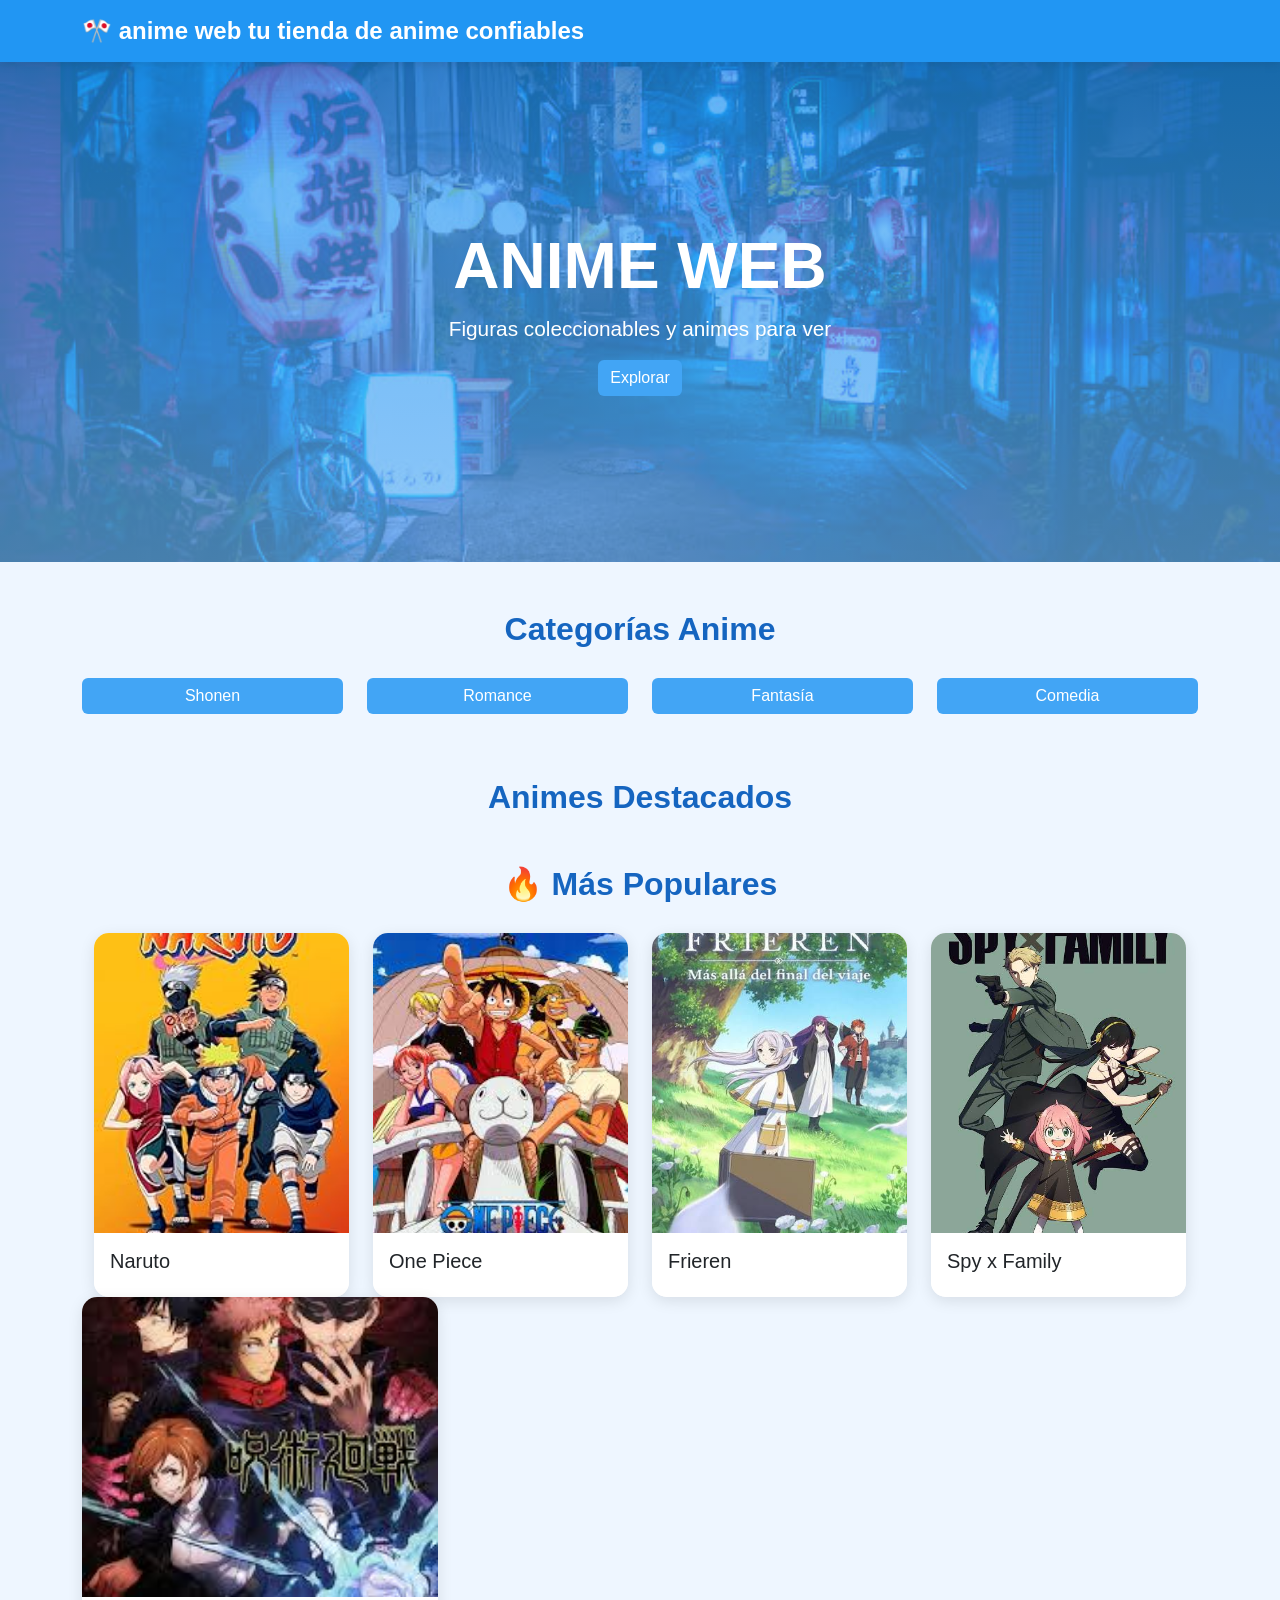
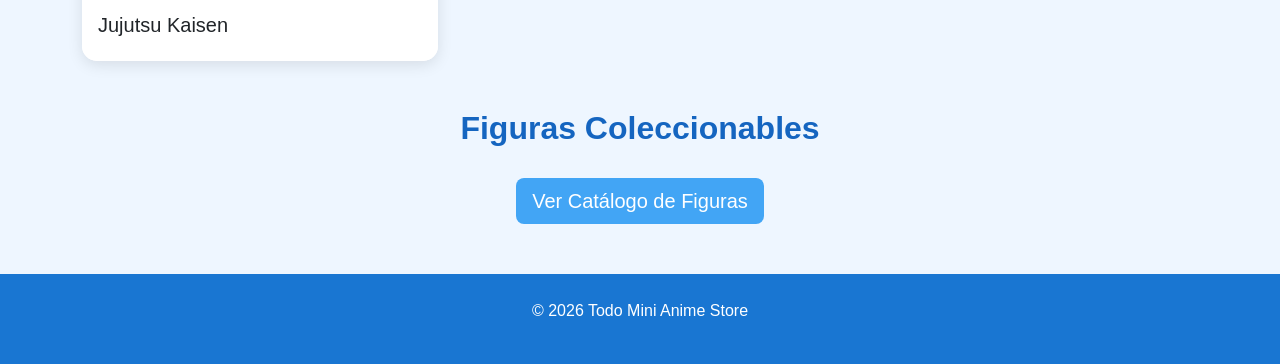
<file: anime web/index.html>
<!DOCTYPE html>
<html lang="es">

<head>

<meta charset="UTF-8">

<title>ANIME WEB</title>

<link href="https://cdn.jsdelivr.net/npm/bootstrap@5.3.3/dist/css/bootstrap.min.css" rel="stylesheet">

<link rel="stylesheet" href="assets/css/style.css">

</head>

<body>

<nav class="navbar navbar-expand-lg navbar-dark">

<div class="container">

<a class="navbar-brand" href="#">
🎌 anime web tu tienda de anime confiables
</a>

</div>

</nav>

<section class="hero">

<div>

<h1>ANIME WEB</h1>

<p>
Figuras coleccionables y animes para ver
</p>

<a href="#categorias" class="btn btn-anime">
Explorar
</a>

</div>

</section>

<section class="container mt-5" id="categorias">

<h2 class="section-title">
Categorías Anime
</h2>

<div class="row">

<div class="col-md-3 mb-3">
<a href="category.html?genre=shonen"
class="btn btn-anime w-100">
Shonen
</a>
</div>

<div class="col-md-3 mb-3">
<a href="category.html?genre=romance"
class="btn btn-anime w-100">
Romance
</a>
</div>

<div class="col-md-3 mb-3">
<a href="category.html?genre=fantasy"
class="btn btn-anime w-100">
Fantasía
</a>
</div>

<div class="col-md-3 mb-3">
<a href="category.html?genre=comedy"
class="btn btn-anime w-100">
Comedia
</a>
</div>

</div>

</section>

<section class="container mt-5">

<h2 class="section-title">
Animes Destacados
</h2>
<section class="container mt-5">

<h2 class="section-title">
🔥 Más Populares
</h2>

<div class="row">

<div class="col-md-3">
<div class="card">
<img src="assets/img/naruto.jpg">
<div class="card-body">
<h5>Naruto</h5>
</div>
</div>
</div>

<div class="col-md-3">
<div class="card">
<img src="assets/img/onepiece.jpg">
<div class="card-body">
<h5>One Piece</h5>
</div>
</div>
</div>

<div class="col-md-3">
<div class="card">
<img src="assets/img/frieren.jpg">
<div class="card-body">
<h5>Frieren</h5>
</div>
</div>
</div>

<div class="col-md-3">
<div class="card">
<img src="assets/img/spyxfamily.jpg">
<div class="card-body">
<h5>Spy x Family</h5>
</div>
</div>
</div>

</div>

</section>
<div class="row">


<div class="col-md-4">
<div class="card">
<img src="assets/img/gojo.jpg">
<div class="card-body">
<h5>Jujutsu Kaisen</h5>
</div>
</div>
</div>

</div>

</section>

<section class="container mt-5">

<h2 class="section-title">
Figuras Coleccionables
</h2>

<div class="text-center">

<a href="figures.html"
class="btn btn-anime btn-lg">

Ver Catálogo de Figuras

</a>

</div>

</section>

<footer>

<p>
© 2026 Todo Mini Anime Store
</p>

</footer>

</body>
</html>
</file>
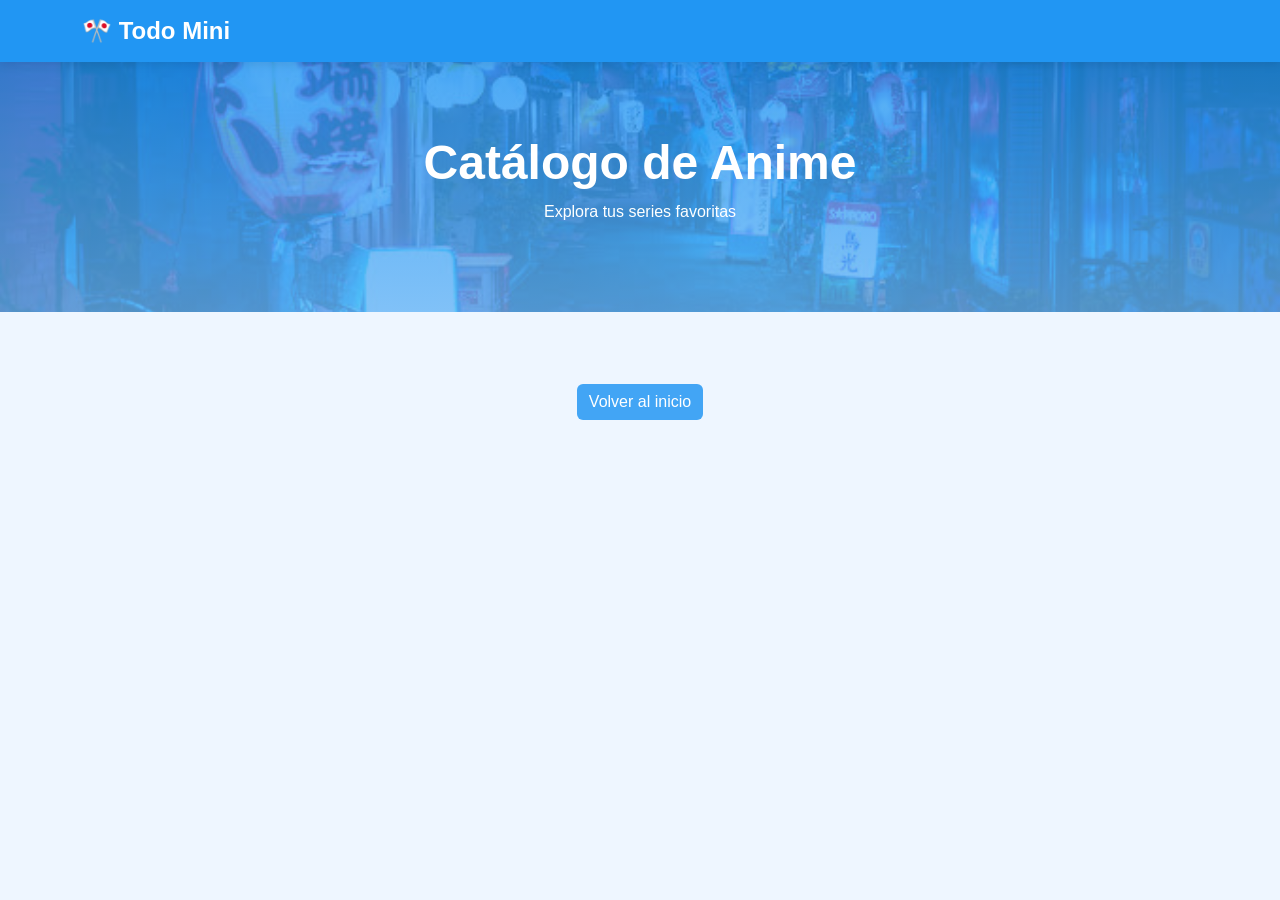
<file: anime web/category.html>
<!DOCTYPE html>
<html lang="es">

<head>
    <meta charset="UTF-8">
    <title>Categoría Anime</title>

    <link href="https://cdn.jsdelivr.net/npm/bootstrap@5.3.3/dist/css/bootstrap.min.css" rel="stylesheet">

    <link rel="stylesheet" href="assets/css/style.css">
</head>

<body>

<nav class="navbar navbar-expand-lg navbar-dark">
    <div class="container">
        <a class="navbar-brand" href="index.html">
            🎌 Todo Mini
        </a>
    </div>
</nav>

<header class="category-header">
    <h1>Catálogo de Anime</h1>
    <p>Explora tus series favoritas</p>
</header>

<div class="container mt-5">

    <div class="row" id="animeContainer"></div>

    <div class="text-center mt-4">
        <a href="index.html" class="btn btn-anime">
            Volver al inicio
        </a>
    </div>

</div>

<script src="js/models/animeModel.js"></script>
<script src="js/views/categoryView.js"></script>
<script src="js/controllers/categoryController.js"></script>

</body>
</html>
</file>
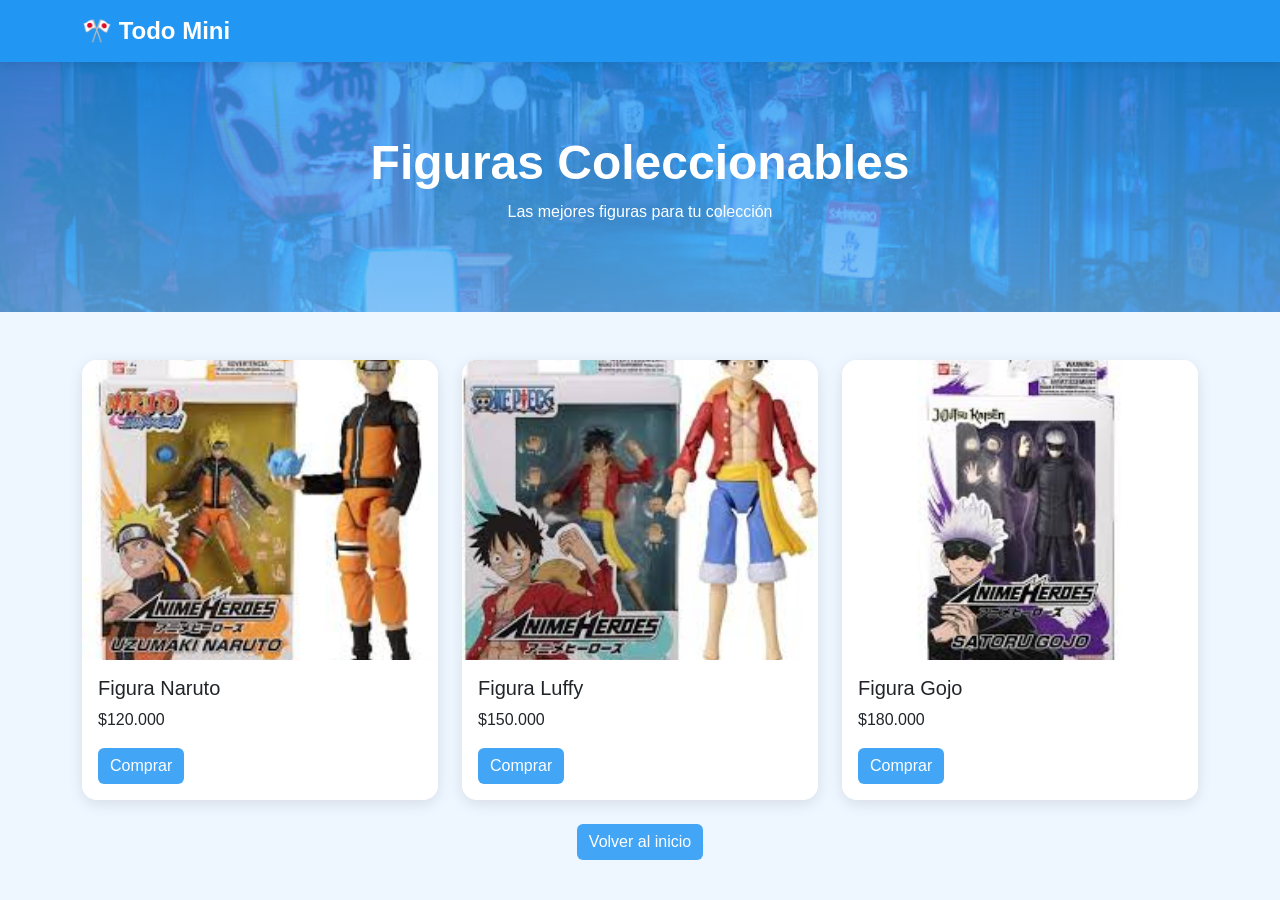
<file: anime web/figures.html>
<!DOCTYPE html>
<html lang="es">

<head>

    <meta charset="UTF-8">

    <title>Figuras Coleccionables</title>

    <link href="https://cdn.jsdelivr.net/npm/bootstrap@5.3.3/dist/css/bootstrap.min.css"
        rel="stylesheet">

    <link rel="stylesheet"
        href="assets/css/style.css">

</head>

<body>

<nav class="navbar navbar-expand-lg navbar-dark">
    <div class="container">
        <a class="navbar-brand" href="index.html">
            🎌 Todo Mini
        </a>
    </div>
</nav>

<header class="category-header">
    <h1>Figuras Coleccionables</h1>
    <p>Las mejores figuras para tu colección</p>
</header>

<div class="container mt-5">

    <div class="row" id="figureContainer"></div>

    <div class="text-center mt-4">
        <a href="index.html" class="btn btn-anime">
            Volver al inicio
        </a>
    </div>

</div>

<script src="js/models/figureModel.js"></script>
<script src="js/views/figureView.js"></script>
<script src="js/controllers/figureController.js"></script>

</body>
</html>
</file>
<file: anime web/assets/css/style.css>
/* ===== GENERAL ===== */

body{
    background: #eef6ff;
    font-family: 'Segoe UI', sans-serif;
    color: #1e3a5f;
}

/* ===== NAVBAR ===== */

.navbar{
    background: #2196f3;
    box-shadow: 0 2px 10px rgba(0,0,0,0.1);
}

.navbar-brand{
    font-size: 1.5rem;
    font-weight: bold;
}

/* ===== HERO ===== */

.hero{
    background: linear-gradient(
        rgba(33,150,243,0.7),
        rgba(100,181,246,0.7)
    ),
    url('../img/banner.jpg');

    background-size: cover;
    background-position: center;

    height: 500px;

    display:flex;
    justify-content:center;
    align-items:center;
    text-align:center;

    color:white;
}

.hero h1{
    font-size: 4rem;
    font-weight: bold;
}

.hero p{
    font-size: 1.3rem;
}

/* ===== TITULOS ===== */

.section-title{
    color:#1565c0;
    text-align:center;
    margin-bottom:30px;
    font-weight:bold;
}

/* ===== BOTONES ===== */

.btn-anime{
    background:#42a5f5;
    color:white;
    border:none;
    transition:0.3s;
}

.btn-anime:hover{
    background:#1e88e5;
    transform:translateY(-3px);
}

/* ===== CARDS ===== */

.card{
    border:none;
    border-radius:15px;
    overflow:hidden;
    box-shadow:0 4px 15px rgba(0,0,0,0.1);
    transition:0.3s;
}

.card:hover{
    transform:translateY(-8px);
}

.card img{
    height:300px;
    object-fit:cover;
}

.card-title{
    color:#1565c0;
    font-weight:bold;
}

.card-body{
    background:white;
}

/* ===== HEADER PAGINAS ===== */

.category-header{
    height:250px;

    background:linear-gradient(
        rgba(33,150,243,.8),
        rgba(100,181,246,.8)
    ),
    url('../img/banner.jpg');

    background-size:cover;
    background-position:center;

    display:flex;
    flex-direction:column;
    justify-content:center;
    align-items:center;

    color:white;
}

.category-header h1{
    font-size:3rem;
    font-weight:bold;
}

/* ===== FOOTER ===== */

footer{
    background:#1976d2;
    color:white;
    text-align:center;
    padding:25px;
    margin-top:50px;
}
</file>
